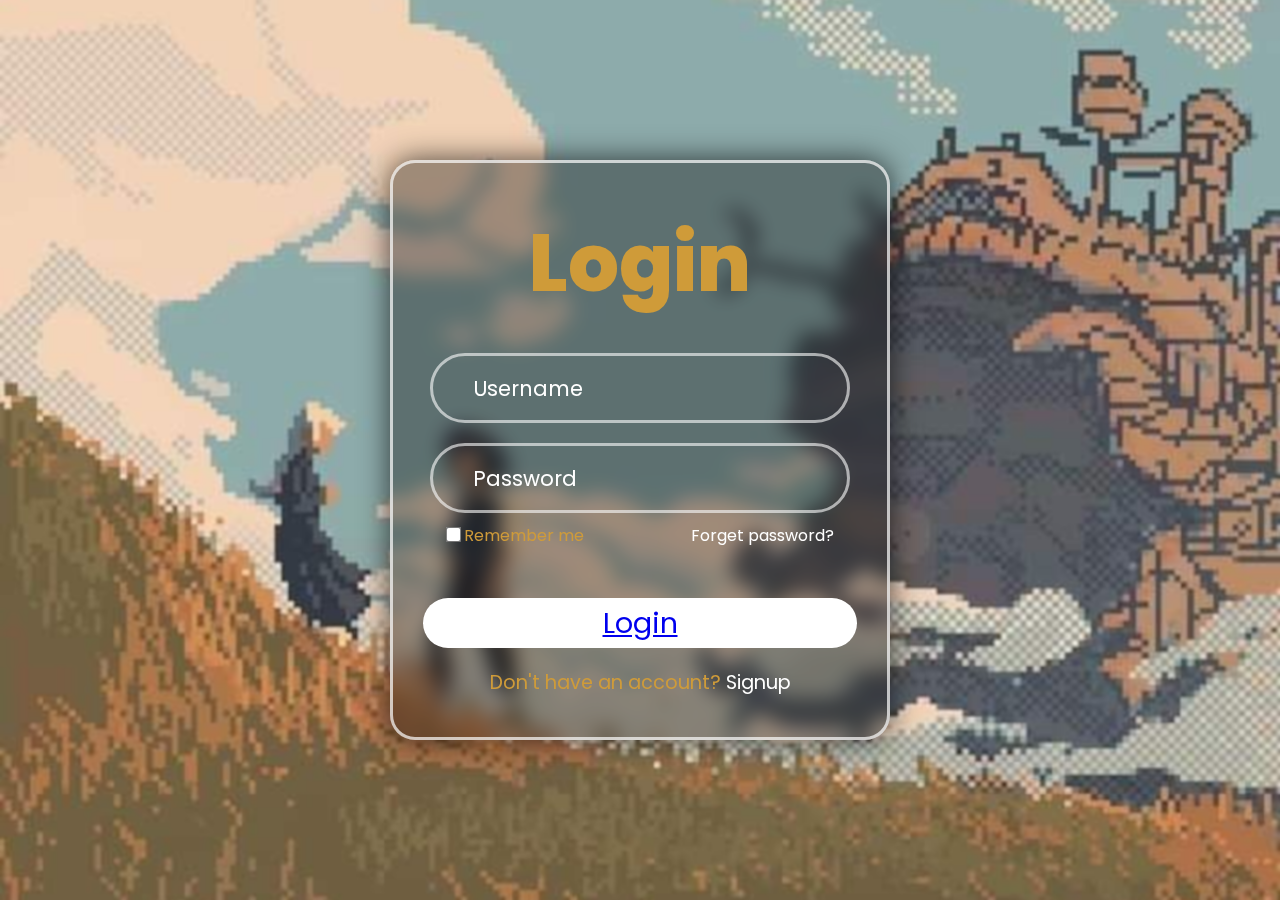
<file: index.html>
<!DOCTYPE html>
<html lang="pt-br">
<head>
    <link rel="stylesheet" href="style.css">
    <link rel="stylesheet" href="https://unicons.iconscout.com/release/v4.0.8/css/line.css">
    <meta charset="UTF-8">
    <meta name="viewport" content="width=device-width, initial-scale=1.0">
    <title>Login</title>
</head>
<body>
    <div class="container" data-tilt data-tilt-glare:"true" data-tilt-max-glare:"0.2">
        <form action="">
            <h2>Login</h2>
            <div class="inputbox">
                <Input type="text" class="input" placeholder="Username" required>
                <i class="uil uil-user"></i>
            </div>
            <div class="inputbox">
                <Input type="Password" class="input" placeholder="Password" required>
                <i class="uil uil-lock"></i>
            </div>
            <div class="forgetpw">
                <label for="">
                    <input type="checkbox">
                    <span>Remember me</span>
                </label>
                <div class="pw"><a href="">Forget password?</a></div>
            </div>
            <button type="submit" class="btn" href="Pag02.html"><a href="Pag02.html">Login</a></button>
            <div class="createnew">
                <span>Don't have an account? <a href="">Signup</a></span>
            </div>
        </form>
    </div>
    <script src="vanilla-tilt.js"></script>
</body>
</html>
</file>
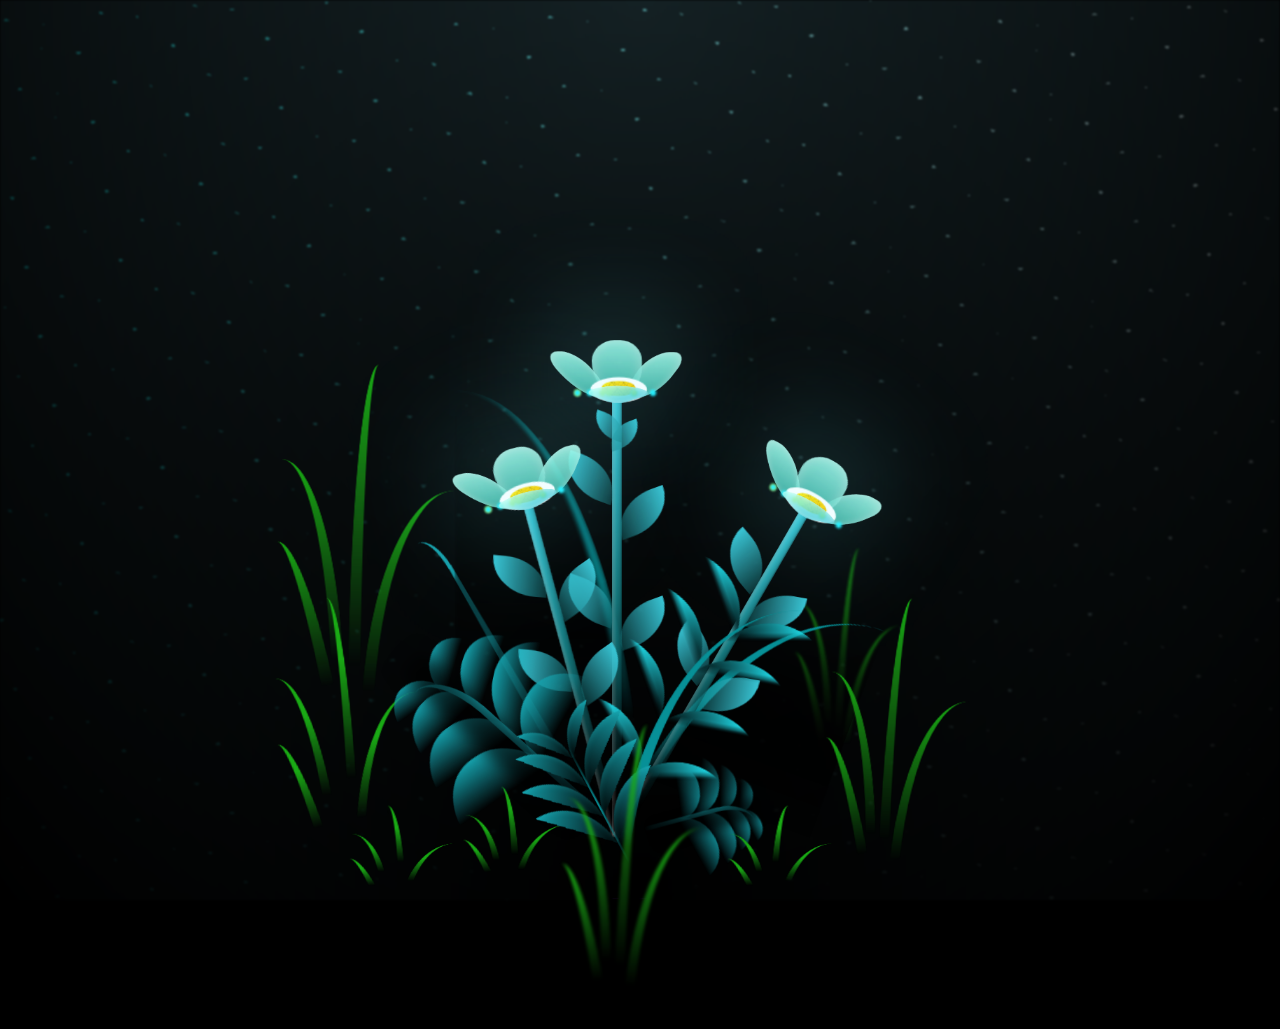
<file: Pag02.html>
<!DOCTYPE html>
<html lang="en">
<head>
    <link rel="stylesheet" href="pag02.css">
    <meta charset="UTF-8">
    <meta name="viewport" content="width=device-width, initial-scale=1.0">
    <title>Document</title>
</head>
<body class="not-loaded">
    <div class="night"></div>
    <div class="flowers">
        <div class="flower flower--1">
        <div class="flower__leafs flower__leafs--1">
            <div class="flower__leaf flower__leaf--1"></div>
            <div class="flower__leaf flower__leaf--2"></div>
            <div class="flower__leaf flower__leaf--3"></div>
            <div class="flower__leaf flower__leaf--4"></div>

            <div class="flower__white-circle"></div>

            <div class="flower__light flower__light--1"></div>
            <div class="flower__light flower__light--2"></div>
            <div class="flower__light flower__light--3"></div>
            <div class="flower__light flower__light--4"></div>
              <div class="flower__light flower__light--5"></div>
              <div class="flower__light flower__light--6"></div>
              <div class="flower__light flower__light--7"></div>
              <div class="flower__light flower__light--8"></div>
      
            </div>
            <div class="flower__line">
              <div class="flower__line__leaf flower__line__leaf--1"></div>
              <div class="flower__line__leaf flower__line__leaf--2"></div>
              <div class="flower__line__leaf flower__line__leaf--3"></div>
              <div class="flower__line__leaf flower__line__leaf--4"></div>
              <div class="flower__line__leaf flower__line__leaf--5"></div>
              <div class="flower__line__leaf flower__line__leaf--6"></div>
            </div>
          </div>
      
          <div class="flower flower--2">
            <div class="flower__leafs flower__leafs--2">
              <div class="flower__leaf flower__leaf--1"></div>
              <div class="flower__leaf flower__leaf--2"></div>
              <div class="flower__leaf flower__leaf--3"></div>
              <div class="flower__leaf flower__leaf--4"></div>
              <div class="flower__white-circle"></div>
      
              <div class="flower__light flower__light--1"></div>
              <div class="flower__light flower__light--2"></div>
              <div class="flower__light flower__light--3"></div>
              <div class="flower__light flower__light--4"></div>
              <div class="flower__light flower__light--5"></div>
              <div class="flower__light flower__light--6"></div>
              <div class="flower__light flower__light--7"></div>
              <div class="flower__light flower__light--8"></div>
      
            </div>
            <div class="flower__line">
              <div class="flower__line__leaf flower__line__leaf--1"></div>
              <div class="flower__line__leaf flower__line__leaf--2"></div>
              <div class="flower__line__leaf flower__line__leaf--3"></div>
              <div class="flower__line__leaf flower__line__leaf--4"></div>
            </div>
          </div>
      
          <div class="flower flower--3">
            <div class="flower__leafs flower__leafs--3">
              <div class="flower__leaf flower__leaf--1"></div>
              <div class="flower__leaf flower__leaf--2"></div>
              <div class="flower__leaf flower__leaf--3"></div>
              <div class="flower__leaf flower__leaf--4"></div>
              <div class="flower__white-circle"></div>
      
              <div class="flower__light flower__light--1"></div>
              <div class="flower__light flower__light--2"></div>
              <div class="flower__light flower__light--3"></div>
              <div class="flower__light flower__light--4"></div>
              <div class="flower__light flower__light--5"></div>
              <div class="flower__light flower__light--6"></div>
              <div class="flower__light flower__light--7"></div>
              <div class="flower__light flower__light--8"></div>
      
            </div>
            <div class="flower__line">
              <div class="flower__line__leaf flower__line__leaf--1"></div>
              <div class="flower__line__leaf flower__line__leaf--2"></div>
              <div class="flower__line__leaf flower__line__leaf--3"></div>
              <div class="flower__line__leaf flower__line__leaf--4"></div>
            </div>
          </div>
      
          <div class="grow-ans" style="--d:1.2s">
            <div class="flower__g-long">
              <div class="flower__g-long__top"></div>
              <div class="flower__g-long__bottom"></div>
            </div>
          </div>
      
          <div class="growing-grass">
            <div class="flower__grass flower__grass--1">
              <div class="flower__grass--top"></div>
              <div class="flower__grass--bottom"></div>
              <div class="flower__grass__leaf flower__grass__leaf--1"></div>
              <div class="flower__grass__leaf flower__grass__leaf--2"></div>
              <div class="flower__grass__leaf flower__grass__leaf--3"></div>
              <div class="flower__grass__leaf flower__grass__leaf--4"></div>
              <div class="flower__grass__leaf flower__grass__leaf--5"></div>
              <div class="flower__grass__leaf flower__grass__leaf--6"></div>
              <div class="flower__grass__leaf flower__grass__leaf--7"></div>
              <div class="flower__grass__leaf flower__grass__leaf--8"></div>
              <div class="flower__grass__overlay"></div>
            </div>
          </div>
      
          <div class="growing-grass">
            <div class="flower__grass flower__grass--2">
              <div class="flower__grass--top"></div>
              <div class="flower__grass--bottom"></div>
              <div class="flower__grass__leaf flower__grass__leaf--1"></div>
              <div class="flower__grass__leaf flower__grass__leaf--2"></div>
              <div class="flower__grass__leaf flower__grass__leaf--3"></div>
              <div class="flower__grass__leaf flower__grass__leaf--4"></div>
              <div class="flower__grass__leaf flower__grass__leaf--5"></div>
              <div class="flower__grass__leaf flower__grass__leaf--6"></div>
              <div class="flower__grass__leaf flower__grass__leaf--7"></div>
              <div class="flower__grass__leaf flower__grass__leaf--8"></div>
              <div class="flower__grass__overlay"></div>
            </div>
          </div>
      
          <div class="grow-ans" style="--d:2.4s">
            <div class="flower__g-right flower__g-right--1">
              <div class="leaf"></div>
            </div>
          </div>
      
          <div class="grow-ans" style="--d:2.8s">
            <div class="flower__g-right flower__g-right--2">
              <div class="leaf"></div>
            </div>
          </div>
      
          <div class="grow-ans" style="--d:2.8s">
            <div class="flower__g-front">
              <div class="flower__g-front__leaf-wrapper flower__g-front__leaf-wrapper--1">
                <div class="flower__g-front__leaf"></div>
              </div>
              <div class="flower__g-front__leaf-wrapper flower__g-front__leaf-wrapper--2">
                <div class="flower__g-front__leaf"></div>
              </div>
              <div class="flower__g-front__leaf-wrapper flower__g-front__leaf-wrapper--3">
                <div class="flower__g-front__leaf"></div>
              </div>
              <div class="flower__g-front__leaf-wrapper flower__g-front__leaf-wrapper--4">
                <div class="flower__g-front__leaf"></div>
              </div>
              <div class="flower__g-front__leaf-wrapper flower__g-front__leaf-wrapper--5">
                <div class="flower__g-front__leaf"></div>
              </div>
              <div class="flower__g-front__leaf-wrapper flower__g-front__leaf-wrapper--6">
                <div class="flower__g-front__leaf"></div>
              </div>
              <div class="flower__g-front__leaf-wrapper flower__g-front__leaf-wrapper--7">
                <div class="flower__g-front__leaf"></div>
              </div>
              <div class="flower__g-front__leaf-wrapper flower__g-front__leaf-wrapper--8">
                <div class="flower__g-front__leaf"></div>
              </div>
              <div class="flower__g-front__line"></div>
            </div>
          </div>
      
          <div class="grow-ans" style="--d:3.2s">
            <div class="flower__g-fr">
              <div class="leaf"></div>
              <div class="flower__g-fr__leaf flower__g-fr__leaf--1"></div>
              <div class="flower__g-fr__leaf flower__g-fr__leaf--2"></div>
              <div class="flower__g-fr__leaf flower__g-fr__leaf--3"></div>
              <div class="flower__g-fr__leaf flower__g-fr__leaf--4"></div>
              <div class="flower__g-fr__leaf flower__g-fr__leaf--5"></div>
              <div class="flower__g-fr__leaf flower__g-fr__leaf--6"></div>
              <div class="flower__g-fr__leaf flower__g-fr__leaf--7"></div>
              <div class="flower__g-fr__leaf flower__g-fr__leaf--8"></div>
            </div>
          </div>
      
          <div class="long-g long-g--0">
            <div class="grow-ans" style="--d:3s">
              <div class="leaf leaf--0"></div>
            </div>
            <div class="grow-ans" style="--d:2.2s">
              <div class="leaf leaf--1"></div>
            </div>
            <div class="grow-ans" style="--d:3.4s">
              <div class="leaf leaf--2"></div>
            </div>
            <div class="grow-ans" style="--d:3.6s">
              <div class="leaf leaf--3"></div>
            </div>
          </div>
      
          <div class="long-g long-g--1">
            <div class="grow-ans" style="--d:3.6s">
              <div class="leaf leaf--0"></div>
            </div>
            <div class="grow-ans" style="--d:3.8s">
              <div class="leaf leaf--1"></div>
            </div>
            <div class="grow-ans" style="--d:4s">
              <div class="leaf leaf--2"></div>
            </div>
            <div class="grow-ans" style="--d:4.2s">
              <div class="leaf leaf--3"></div>
            </div>
          </div>
      
          <div class="long-g long-g--2">
            <div class="grow-ans" style="--d:4s">
              <div class="leaf leaf--0"></div>
            </div>
            <div class="grow-ans" style="--d:4.2s">
              <div class="leaf leaf--1"></div>
            </div>
            <div class="grow-ans" style="--d:4.4s">
              <div class="leaf leaf--2"></div>
            </div>
            <div class="grow-ans" style="--d:4.6s">
              <div class="leaf leaf--3"></div>
            </div>
          </div>
      
          <div class="long-g long-g--3">
            <div class="grow-ans" style="--d:4s">
              <div class="leaf leaf--0"></div>
            </div>
            <div class="grow-ans" style="--d:4.2s">
              <div class="leaf leaf--1"></div>
            </div>
            <div class="grow-ans" style="--d:3s">
              <div class="leaf leaf--2"></div>
            </div>
            <div class="grow-ans" style="--d:3.6s">
              <div class="leaf leaf--3"></div>
            </div>
          </div>
      
          <div class="long-g long-g--4">
            <div class="grow-ans" style="--d:4s">
              <div class="leaf leaf--0"></div>
            </div>
            <div class="grow-ans" style="--d:4.2s">
              <div class="leaf leaf--1"></div>
            </div>
            <div class="grow-ans" style="--d:3s">
              <div class="leaf leaf--2"></div>
            </div>
            <div class="grow-ans" style="--d:3.6s">
              <div class="leaf leaf--3"></div>
            </div>
          </div>
      
          <div class="long-g long-g--5">
            <div class="grow-ans" style="--d:4s">
              <div class="leaf leaf--0"></div>
            </div>
            <div class="grow-ans" style="--d:4.2s">
              <div class="leaf leaf--1"></div>
            </div>
            <div class="grow-ans" style="--d:3s">
              <div class="leaf leaf--2"></div>
            </div>
            <div class="grow-ans" style="--d:3.6s">
              <div class="leaf leaf--3"></div>
            </div>
          </div>
      
          <div class="long-g long-g--6">
            <div class="grow-ans" style="--d:4.2s">
              <div class="leaf leaf--0"></div>
            </div>
            <div class="grow-ans" style="--d:4.4s">
              <div class="leaf leaf--1"></div>
            </div>
            <div class="grow-ans" style="--d:4.6s">
              <div class="leaf leaf--2"></div>
            </div>
            <div class="grow-ans" style="--d:4.8s">
              <div class="leaf leaf--3"></div>
            </div>
          </div>
      
          <div class="long-g long-g--7">
            <div class="grow-ans" style="--d:3s">
              <div class="leaf leaf--0"></div>
            </div>
            <div class="grow-ans" style="--d:3.2s">
              <div class="leaf leaf--1"></div>
            </div>
            <div class="grow-ans" style="--d:3.5s">
              <div class="leaf leaf--2"></div>
            </div>
            <div class="grow-ans" style="--d:3.6s">
              <div class="leaf leaf--3"></div>
            </div>
          </div>
        </div>
        <h2><a href="">pag 3</a></h2>
        <script src="java.js"></script>
      </body>
</html>
</file>
<file: style.css>
@import url('https://fonts.googleapis.com/css2?family=Poppins:ital,wght@0,100;0,200;0,300;0,400;0,500;0,600;0,700;0,800;0,900;1,100;1,200;1,300;1,400;1,500;1,600;1,700;1,800;1,900&display=swap');
*{
    margin: 0;
    padding: 0;
    box-sizing: border-box;
    font-family: 'poppins';
}
body{
    display: flex;
    min-height: 100vh;
    align-items: center;
    justify-content: center;
    background: url(Imagens/tentativa.png) no-repeat;
    background-size: cover;
    background-position: center;
}
.container{
    background: rgba(0, 0, 0, 0.342);
    width: 500px;
    padding: 40px 0;
    color: #cf9b39;
    text-align: center;
    border: 3px solid rgb(254,254,254,0.7);
    border-radius: 25px;
    box-shadow: 0 0 30px rgb(0,0,0,0.7);
    backdrop-filter: blur(10px);
}
form{
    position: relative;
    width: 100%;
}
h2{
    font-size: 5em;
    font-weight: 800;
    margin-bottom: 20px;
}
.inputbox{
    position: relative;
}
.inputbox .input,.input{
    width: 85%;
    height: 70px;
    outline: none;
    font-size: 1.3em;
    border: 3px solid rgb(254,254,254,0.6);
    border-radius: 50px;
    background: transparent;
    color: #cf9b39;
    margin: 10px 0;
    padding-left: 40px;
    padding-right: 80px;
    transition: 0.1s ease-in;
}
.inputbox .input:focus{
    border: 3px solid #cf9b39;
    background: rgba(0,0,0,0.5);
}
.input::placeholder{
    color: #fff;
}
.inputbox .uil{
    position: absolute;
    top: 50%;
    right: 70px;
    transform: translateY(-50%);
    font-size: 1.8em;
}
.forgetpw{
    display: flex;
    justify-content: space-around;
}
.forgetpw label input{
    scale: 1.2;
    accent-color: #171731;
}
.pw a{
    color: #fff;
    text-decoration: none;
}
.pw a:hover{
    text-decoration: underline;
}
.btn{
    width: 88%;
    height: 50px;
    color: #222;
    background: #fff;
    font-size: 1.8em;
    border: none;
    margin-top: 50px;
    cursor: pointer;
    padding: 0;
    transition: 0.2s ease-in-out;
    border-radius: 40px;
}
.btn:hover{
    color: #fff;
    background: #cf9b39;
}
.createnew{
    margin-top: 20px;
    font-size: 1.2em;
}
.createnew a{
    color: #fff;
    text-decoration: none;
}
.createnew a:hover{
    text-decoration: underline;
}
</file>
<file: pag02.css>
*,
*::after,
*::before {
  padding: 0;
  margin: 0;
  box-sizing: border-box;
}

:root {
  --dark-color: #000;
}

body {
  display: flex;
  align-items: flex-end;
  justify-content: center;
  min-height: 100vh;
  background-color: var(--dark-color);
  overflow: hidden;
  perspective: 1000px;
}

.night {
  position: fixed;
  left: 50%;
  top: 0;
  transform: translateX(-50%);
  width: 100%;
  height: 100%;
  filter: blur(0.1vmin);
  background-image: radial-gradient(ellipse at top, transparent 0%, var(--dark-color)), radial-gradient(ellipse at bottom, var(--dark-color), rgba(145, 233, 255, 0.2)), repeating-linear-gradient(220deg, black 0px, black 19px, transparent 19px, transparent 22px), repeating-linear-gradient(189deg, black 0px, black 19px, transparent 19px, transparent 22px), repeating-linear-gradient(148deg, black 0px, black 19px, transparent 19px, transparent 22px), linear-gradient(90deg, #00fffa, #f0f0f0);
}

.flowers {
  position: relative;
  transform: scale(0.7);
}

.flower {
  position: absolute;
  bottom: 10vmin;
  transform-origin: bottom center;
  z-index: 10;
  --fl-speed: 0.8s;
}
.flower--1 {
  animation: moving-flower-1 4s linear infinite;
}
.flower--1 .flower__line {
  height: 70vmin;
  animation-delay: 0.3s;
}
.flower--1 .flower__line__leaf--1 {
  animation: blooming-leaf-right var(--fl-speed) 1.6s backwards;
}
.flower--1 .flower__line__leaf--2 {
  animation: blooming-leaf-right var(--fl-speed) 1.4s backwards;
}
.flower--1 .flower__line__leaf--3 {
  animation: blooming-leaf-left var(--fl-speed) 1.2s backwards;
}
.flower--1 .flower__line__leaf--4 {
  animation: blooming-leaf-left var(--fl-speed) 1s backwards;
}
.flower--1 .flower__line__leaf--5 {
  animation: blooming-leaf-right var(--fl-speed) 1.8s backwards;
}
.flower--1 .flower__line__leaf--6 {
  animation: blooming-leaf-left var(--fl-speed) 2s backwards;
}
.flower--2 {
  left: 50%;
  transform: rotate(30deg);
  animation: moving-flower-2 4s linear infinite;
}
.flower--2 .flower__line {
  height: 60vmin;
  animation-delay: 0.8s;
}
.flower--2 .flower__line__leaf--1 {
  animation: blooming-leaf-right var(--fl-speed) 1.9s backwards;
}
.flower--2 .flower__line__leaf--2 {
  animation: blooming-leaf-right var(--fl-speed) 1.7s backwards;
}
.flower--2 .flower__line__leaf--3 {
  animation: blooming-leaf-left var(--fl-speed) 1.5s backwards;
}
.flower--2 .flower__line__leaf--4 {
  animation: blooming-leaf-left var(--fl-speed) 1.3s backwards;
}
.flower--3 {
  left: 50%;
  transform: rotate(-15deg);
  animation: moving-flower-3 4s linear infinite;
}
.flower--3 .flower__line {
  animation-delay: 0.9s;
}
.flower--3 .flower__line__leaf--1 {
  animation: blooming-leaf-right var(--fl-speed) 2.5s backwards;
}
.flower--3 .flower__line__leaf--2 {
  animation: blooming-leaf-right var(--fl-speed) 2.3s backwards;
}
.flower--3 .flower__line__leaf--3 {
  animation: blooming-leaf-left var(--fl-speed) 2.1s backwards;
}
.flower--3 .flower__line__leaf--4 {
  animation: blooming-leaf-left var(--fl-speed) 1.9s backwards;
}
.flower__leafs {
  position: relative;
  animation: blooming-flower 2s backwards;
}
.flower__leafs--1 {
  animation-delay: 1.1s;
}
.flower__leafs--2 {
  animation-delay: 1.4s;
}
.flower__leafs--3 {
  animation-delay: 1.7s;
}
.flower__leafs::after {
  content: "";
  position: absolute;
  left: 0;
  top: 0;
  transform: translate(-50%, -100%);
  width: 8vmin;
  height: 8vmin;
  background-color: #6bf0ff;
  filter: blur(10vmin);
}
.flower__leaf {
  position: absolute;
  bottom: 0;
  left: 50%;
  width: 8vmin;
  height: 11vmin;
  border-radius: 51% 49% 47% 53%/44% 45% 55% 69%;
  background-color: #65e6cc;
  background-image: linear-gradient(to top, #40bbab, #a7ffee);
  transform-origin: bottom center;
  opacity: 0.9;
  box-shadow: inset 0 0 2vmin rgba(255, 255, 255, 0.5);
}
.flower__leaf--1 {
  transform: translate(-10%, 1%) rotateY(40deg) rotateX(-50deg);
}
.flower__leaf--2 {
  transform: translate(-50%, -4%) rotateX(40deg);
}
.flower__leaf--3 {
  transform: translate(-90%, 0%) rotateY(45deg) rotateX(50deg);
}
.flower__leaf--4 {
  width: 8vmin;
  height: 8vmin;
  transform-origin: bottom left;
  border-radius: 4vmin 10vmin 4vmin 4vmin;
  transform: translate(0%, 18%) rotateX(70deg) rotate(-43deg);
  background-image: linear-gradient(to top, #39c6d6, #a7ffee);
  z-index: 1;
  opacity: 0.8;
}
.flower__white-circle {
  position: absolute;
  left: -3.5vmin;
  top: -3vmin;
  width: 9vmin;
  height: 4vmin;
  border-radius: 50%;
  background-color: #fff;
}
.flower__white-circle::after {
  content: "";
  position: absolute;
  left: 50%;
  top: 45%;
  transform: translate(-50%, -50%);
  width: 60%;
  height: 60%;
  border-radius: inherit;
  background-image: repeating-linear-gradient(135deg, rgba(0, 0, 0, 0.03) 0px, rgba(0, 0, 0, 0.03) 1px, transparent 1px, transparent 12px), repeating-linear-gradient(45deg, rgba(0, 0, 0, 0.03) 0px, rgba(0, 0, 0, 0.03) 1px, transparent 1px, transparent 12px), repeating-linear-gradient(67.5deg, rgba(0, 0, 0, 0.03) 0px, rgba(0, 0, 0, 0.03) 1px, transparent 1px, transparent 12px), repeating-linear-gradient(135deg, rgba(0, 0, 0, 0.03) 0px, rgba(0, 0, 0, 0.03) 1px, transparent 1px, transparent 12px), repeating-linear-gradient(45deg, rgba(0, 0, 0, 0.03) 0px, rgba(0, 0, 0, 0.03) 1px, transparent 1px, transparent 12px), repeating-linear-gradient(112.5deg, rgba(0, 0, 0, 0.03) 0px, rgba(0, 0, 0, 0.03) 1px, transparent 1px, transparent 12px), repeating-linear-gradient(112.5deg, rgba(0, 0, 0, 0.03) 0px, rgba(0, 0, 0, 0.03) 1px, transparent 1px, transparent 12px), repeating-linear-gradient(45deg, rgba(0, 0, 0, 0.03) 0px, rgba(0, 0, 0, 0.03) 1px, transparent 1px, transparent 12px), repeating-linear-gradient(22.5deg, rgba(0, 0, 0, 0.03) 0px, rgba(0, 0, 0, 0.03) 1px, transparent 1px, transparent 12px), repeating-linear-gradient(45deg, rgba(0, 0, 0, 0.03) 0px, rgba(0, 0, 0, 0.03) 1px, transparent 1px, transparent 12px), repeating-linear-gradient(22.5deg, rgba(0, 0, 0, 0.03) 0px, rgba(0, 0, 0, 0.03) 1px, transparent 1px, transparent 12px), repeating-linear-gradient(135deg, rgba(0, 0, 0, 0.03) 0px, rgba(0, 0, 0, 0.03) 1px, transparent 1px, transparent 12px), repeating-linear-gradient(157.5deg, rgba(0, 0, 0, 0.03) 0px, rgba(0, 0, 0, 0.03) 1px, transparent 1px, transparent 12px), repeating-linear-gradient(67.5deg, rgba(0, 0, 0, 0.03) 0px, rgba(0, 0, 0, 0.03) 1px, transparent 1px, transparent 12px), repeating-linear-gradient(67.5deg, rgba(0, 0, 0, 0.03) 0px, rgba(0, 0, 0, 0.03) 1px, transparent 1px, transparent 12px), linear-gradient(90deg, #ffeb12, #ffce00);
}
.flower__line {
  height: 55vmin;
  width: 1.5vmin;
  background-image: linear-gradient(to left, rgba(0, 0, 0, 0.2), transparent, rgba(255, 255, 255, 0.2)), linear-gradient(to top, transparent 10%, #14757a, #39c6d6);
  box-shadow: inset 0 0 2px rgba(0, 0, 0, 0.5);
  animation: grow-flower-tree 4s backwards;
}
.flower__line__leaf {
  --w: 7vmin;
  --h: calc(var(--w) + 2vmin);
  position: absolute;
  top: 20%;
  left: 90%;
  width: var(--w);
  height: var(--h);
  border-top-right-radius: var(--h);
  border-bottom-left-radius: var(--h);
  background-image: linear-gradient(to top, rgba(20, 117, 122, 0.4), #39c6d6);
}
.flower__line__leaf--1 {
  transform: rotate(70deg) rotateY(30deg);
}
.flower__line__leaf--2 {
  top: 45%;
  transform: rotate(70deg) rotateY(30deg);
}
.flower__line__leaf--3, .flower__line__leaf--4, .flower__line__leaf--6 {
  border-top-right-radius: 0;
  border-bottom-left-radius: 0;
  border-top-left-radius: var(--h);
  border-bottom-right-radius: var(--h);
  left: -460%;
  top: 12%;
  transform: rotate(-70deg) rotateY(30deg);
}
.flower__line__leaf--4 {
  top: 40%;
}
.flower__line__leaf--5 {
  top: 0;
  transform-origin: left;
  transform: rotate(70deg) rotateY(30deg) scale(0.6);
}
.flower__line__leaf--6 {
  top: -2%;
  left: -450%;
  transform-origin: right;
  transform: rotate(-70deg) rotateY(30deg) scale(0.6);
}
.flower__light {
  position: absolute;
  bottom: 0vmin;
  width: 1vmin;
  height: 1vmin;
  background-color: #fffb00;
  border-radius: 50%;
  filter: blur(0.2vmin);
  animation: light-ans 4s linear infinite backwards;
}
.flower__light:nth-child(odd) {
  background-color: #23f0ff;
}
.flower__light--1 {
  left: -2vmin;
  animation-delay: 1s;
}
.flower__light--2 {
  left: 3vmin;
  animation-delay: 0.5s;
}
.flower__light--3 {
  left: -6vmin;
  animation-delay: 0.3s;
}
.flower__light--4 {
  left: 6vmin;
  animation-delay: 0.9s;
}
.flower__light--5 {
  left: -1vmin;
  animation-delay: 1.5s;
}
.flower__light--6 {
  left: -4vmin;
  animation-delay: 3s;
}
.flower__light--7 {
  left: 3vmin;
  animation-delay: 2s;
}
.flower__light--8 {
  left: -6vmin;
  animation-delay: 3.5s;
}
.flower__grass {
  --c: #159faa;
  --line-w: 1.5vmin;
  position: absolute;
  bottom: 12vmin;
  left: -7vmin;
  display: flex;
  flex-direction: column;
  align-items: flex-end;
  z-index: 20;
  transform-origin: bottom center;
  transform: rotate(-48deg) rotateY(40deg);
}
.flower__grass--1 {
  animation: moving-grass 2s linear infinite;
}
.flower__grass--2 {
  left: 2vmin;
  bottom: 10vmin;
  transform: scale(0.5) rotate(75deg) rotateX(10deg) rotateY(-200deg);
  opacity: 0.8;
  z-index: 0;
  animation: moving-grass--2 1.5s linear infinite;
}
.flower__grass--top {
  width: 7vmin;
  height: 10vmin;
  border-top-right-radius: 100%;
  border-right: var(--line-w) solid var(--c);
  transform-origin: bottom center;
  transform: rotate(-2deg);
}
.flower__grass--bottom {
  margin-top: -2px;
  width: var(--line-w);
  height: 25vmin;
  background-image: linear-gradient(to top, transparent, var(--c));
}
.flower__grass__leaf {
  --size: 10vmin;
  position: absolute;
  width: calc(var(--size) * 2.1);
  height: var(--size);
  border-top-left-radius: var(--size);
  border-top-right-radius: var(--size);
  background-image: linear-gradient(to top, transparent, transparent 30%, var(--c));
  z-index: 100;
}
.flower__grass__leaf--1 {
  top: -6%;
  left: 30%;
  --size: 6vmin;
  transform: rotate(-20deg);
  animation: growing-grass-ans--1 2s 2.6s backwards;
}
@keyframes growing-grass-ans--1 {
  0% {
    transform-origin: bottom left;
    transform: rotate(-20deg) scale(0);
  }
}
.flower__grass__leaf--2 {
  top: -5%;
  left: -110%;
  --size: 6vmin;
  transform: rotate(10deg);
  animation: growing-grass-ans--2 2s 2.4s linear backwards;
}
@keyframes growing-grass-ans--2 {
  0% {
    transform-origin: bottom right;
    transform: rotate(10deg) scale(0);
  }
}
.flower__grass__leaf--3 {
  top: 5%;
  left: 60%;
  --size: 8vmin;
  transform: rotate(-18deg) rotateX(-20deg);
  animation: growing-grass-ans--3 2s 2.2s linear backwards;
}
@keyframes growing-grass-ans--3 {
  0% {
    transform-origin: bottom left;
    transform: rotate(-18deg) rotateX(-20deg) scale(0);
  }
}
.flower__grass__leaf--4 {
  top: 6%;
  left: -135%;
  --size: 8vmin;
  transform: rotate(2deg);
  animation: growing-grass-ans--4 2s 2s linear backwards;
}
@keyframes growing-grass-ans--4 {
  0% {
    transform-origin: bottom right;
    transform: rotate(2deg) scale(0);
  }
}
.flower__grass__leaf--5 {
  top: 20%;
  left: 60%;
  --size: 10vmin;
  transform: rotate(-24deg) rotateX(-20deg);
  animation: growing-grass-ans--5 2s 1.8s linear backwards;
}
@keyframes growing-grass-ans--5 {
  0% {
    transform-origin: bottom left;
    transform: rotate(-24deg) rotateX(-20deg) scale(0);
  }
}
.flower__grass__leaf--6 {
  top: 22%;
  left: -180%;
  --size: 10vmin;
  transform: rotate(10deg);
  animation: growing-grass-ans--6 2s 1.6s linear backwards;
}
@keyframes growing-grass-ans--6 {
  0% {
    transform-origin: bottom right;
    transform: rotate(10deg) scale(0);
  }
}
.flower__grass__leaf--7 {
  top: 39%;
  left: 70%;
  --size: 10vmin;
  transform: rotate(-10deg);
  animation: growing-grass-ans--7 2s 1.4s linear backwards;
}
@keyframes growing-grass-ans--7 {
  0% {
    transform-origin: bottom left;
    transform: rotate(-10deg) scale(0);
  }
}
.flower__grass__leaf--8 {
  top: 40%;
  left: -215%;
  --size: 11vmin;
  transform: rotate(10deg);
  animation: growing-grass-ans--8 2s 1.2s linear backwards;
}
@keyframes growing-grass-ans--8 {
  0% {
    transform-origin: bottom right;
    transform: rotate(10deg) scale(0);
  }
}
.flower__grass__overlay {
  position: absolute;
  top: -10%;
  right: 0%;
  width: 100%;
  height: 100%;
  background-color: rgba(0, 0, 0, 0.6);
  filter: blur(1.5vmin);
  z-index: 100;
}
.flower__g-long {
  --w: 2vmin;
  --h: 6vmin;
  --c: #159faa;
  position: absolute;
  bottom: 10vmin;
  left: -3vmin;
  transform-origin: bottom center;
  transform: rotate(-30deg) rotateY(-20deg);
  display: flex;
  flex-direction: column;
  align-items: flex-end;
  animation: flower-g-long-ans 3s linear infinite;
}
@keyframes flower-g-long-ans {
  0%, 100% {
    transform: rotate(-30deg) rotateY(-20deg);
  }
  50% {
    transform: rotate(-32deg) rotateY(-20deg);
  }
}
.flower__g-long__top {
  top: calc(var(--h) * -1);
  width: calc(var(--w) + 1vmin);
  height: var(--h);
  border-top-right-radius: 100%;
  border-right: 0.7vmin solid var(--c);
  transform: translate(-0.7vmin, 1vmin);
}
.flower__g-long__bottom {
  width: var(--w);
  height: 50vmin;
  transform-origin: bottom center;
  background-image: linear-gradient(to top, transparent 30%, var(--c));
  box-shadow: inset 0 0 2px rgba(0, 0, 0, 0.5);
  clip-path: polygon(35% 0, 65% 1%, 100% 100%, 0% 100%);
}
.flower__g-right {
  position: absolute;
  bottom: 6vmin;
  left: -2vmin;
  transform-origin: bottom left;
  transform: rotate(20deg);
}
.flower__g-right .leaf {
  width: 30vmin;
  height: 50vmin;
  border-top-left-radius: 100%;
  border-left: 2vmin solid #079097;
  background-image: linear-gradient(to bottom, transparent, var(--dark-color) 60%);
  mask-image: linear-gradient(to top, transparent 30%, #079097 60%);
}
.flower__g-right--1 {
  animation: flower-g-right-ans 2.5s linear infinite;
}
.flower__g-right--2 {
  left: 5vmin;
  transform: rotateY(-180deg);
  animation: flower-g-right-ans--2 3s linear infinite;
}
.flower__g-right--2 .leaf {
  height: 75vmin;
  filter: blur(0.3vmin);
  opacity: 0.8;
}
@keyframes flower-g-right-ans {
  0%, 100% {
    transform: rotate(20deg);
  }
  50% {
    transform: rotate(24deg) rotateX(-20deg);
  }
}
@keyframes flower-g-right-ans--2 {
  0%, 100% {
    transform: rotateY(-180deg) rotate(0deg) rotateX(-20deg);
  }
  50% {
    transform: rotateY(-180deg) rotate(6deg) rotateX(-20deg);
  }
}
.flower__g-front {
  position: absolute;
  bottom: 6vmin;
  left: 2.5vmin;
  z-index: 100;
  transform-origin: bottom center;
  transform: rotate(-28deg) rotateY(30deg) scale(1.04);
  animation: flower__g-front-ans 2s linear infinite;
}
@keyframes flower__g-front-ans {
  0%, 100% {
    transform: rotate(-28deg) rotateY(30deg) scale(1.04);
  }
  50% {
    transform: rotate(-35deg) rotateY(40deg) scale(1.04);
  }
}
.flower__g-front__line {
  width: 0.3vmin;
  height: 20vmin;
  background-image: linear-gradient(to top, transparent, #079097, transparent 100%);
  position: relative;
}
.flower__g-front__leaf-wrapper {
  position: absolute;
  top: 0;
  left: 0;
  transform-origin: bottom left;
  transform: rotate(10deg);
}
.flower__g-front__leaf-wrapper:nth-child(even) {
  left: 0vmin;
  transform: rotateY(-180deg) rotate(5deg);
  animation: flower__g-front__leaf-left-ans 1s ease-in backwards;
}
.flower__g-front__leaf-wrapper:nth-child(odd) {
  animation: flower__g-front__leaf-ans 1s ease-in backwards;
}
.flower__g-front__leaf-wrapper--1 {
  top: -8vmin;
  transform: scale(0.7);
  animation: flower__g-front__leaf-ans 1s 5.5s ease-in backwards !important;
}
.flower__g-front__leaf-wrapper--2 {
  top: -8vmin;
  transform: rotateY(-180deg) scale(0.7) !important;
  animation: flower__g-front__leaf-left-ans-2 1s 4.6s ease-in backwards !important;
}
.flower__g-front__leaf-wrapper--3 {
  top: -3vmin;
  animation: flower__g-front__leaf-ans 1s 4.6s ease-in backwards;
}
.flower__g-front__leaf-wrapper--4 {
  top: -3vmin;
  transform: rotateY(-180deg) scale(0.9) !important;
  animation: flower__g-front__leaf-left-ans-2 1s 4.6s ease-in backwards !important;
}
@keyframes flower__g-front__leaf-left-ans-2 {
  0% {
    transform: rotateY(-180deg) scale(0);
  }
}
.flower__g-front__leaf-wrapper--5, .flower__g-front__leaf-wrapper--6 {
  top: 2vmin;
}
.flower__g-front__leaf-wrapper--7, .flower__g-front__leaf-wrapper--8 {
  top: 6.5vmin;
}
.flower__g-front__leaf-wrapper--2 {
  animation-delay: 5.2s !important;
}
.flower__g-front__leaf-wrapper--3 {
  animation-delay: 4.9s !important;
}
.flower__g-front__leaf-wrapper--5 {
  animation-delay: 4.3s !important;
}
.flower__g-front__leaf-wrapper--6 {
  animation-delay: 4.1s !important;
}
.flower__g-front__leaf-wrapper--7 {
  animation-delay: 3.8s !important;
}
.flower__g-front__leaf-wrapper--8 {
  animation-delay: 3.5s !important;
}
@keyframes flower__g-front__leaf-ans {
  0% {
    transform: rotate(10deg) scale(0);
  }
}
@keyframes flower__g-front__leaf-left-ans {
  0% {
    transform: rotateY(-180deg) rotate(5deg) scale(0);
  }
}
.flower__g-front__leaf {
  width: 10vmin;
  height: 10vmin;
  border-radius: 100% 0% 0% 100%/100% 100% 0% 0%;
  box-shadow: inset 0 2px 1vmin rgba(44, 238, 252, 0.2);
  background-image: linear-gradient(to bottom left, transparent, var(--dark-color)), linear-gradient(to bottom right, #159faa 50%, transparent 50%, transparent);
  -webkit-mask-image: linear-gradient(to bottom right, #159faa 50%, transparent 50%, transparent);
  mask-image: linear-gradient(to bottom right, #159faa 50%, transparent 50%, transparent);
}
.flower__g-fr {
  position: absolute;
  bottom: -4vmin;
  left: vmin;
  transform-origin: bottom left;
  z-index: 10;
  animation: flower__g-fr-ans 2s linear infinite;
}
@keyframes flower__g-fr-ans {
  0%, 100% {
    transform: rotate(2deg);
  }
  50% {
    transform: rotate(4deg);
  }
}
.flower__g-fr .leaf {
  width: 30vmin;
  height: 50vmin;
  border-top-left-radius: 100%;
  border-left: 2vmin solid #079097;
  mask-image: linear-gradient(to top, transparent 25%, #079097 50%);
  position: relative;
  z-index: 1;
}
.flower__g-fr__leaf {
  position: absolute;
  top: 0;
  left: 0;
  width: 10vmin;
  height: 10vmin;
  border-radius: 100% 0% 0% 100%/100% 100% 0% 0%;
  box-shadow: inset 0 2px 1vmin rgba(44, 238, 252, 0.2);
  background-image: linear-gradient(to bottom left, transparent, var(--dark-color) 98%), linear-gradient(to bottom right, #23f0ff 45%, transparent 50%, transparent);
  mask-image: linear-gradient(135deg, #159faa 40%, transparent 50%, transparent);
}
.flower__g-fr__leaf--1 {
  left: 20vmin;
  transform: rotate(45deg);
  animation: flower__g-fr-leaft-ans-1 0.5s 5.2s linear backwards;
}
@keyframes flower__g-fr-leaft-ans-1 {
  0% {
    transform-origin: left;
    transform: rotate(45deg) scale(0);
  }
}
.flower__g-fr__leaf--2 {
  left: 12vmin;
  top: -7vmin;
  transform: rotate(25deg) rotateY(-180deg);
  animation: flower__g-fr-leaft-ans-6 0.5s 5s linear backwards;
}
.flower__g-fr__leaf--3 {
  left: 15vmin;
  top: 6vmin;
  transform: rotate(55deg);
  animation: flower__g-fr-leaft-ans-5 0.5s 4.8s linear backwards;
}
.flower__g-fr__leaf--4 {
  left: 6vmin;
  top: -2vmin;
  transform: rotate(25deg) rotateY(-180deg);
  animation: flower__g-fr-leaft-ans-6 0.5s 4.6s linear backwards;
}
.flower__g-fr__leaf--5 {
  left: 10vmin;
  top: 14vmin;
  transform: rotate(55deg);
  animation: flower__g-fr-leaft-ans-5 0.5s 4.4s linear backwards;
}
@keyframes flower__g-fr-leaft-ans-5 {
  0% {
    transform-origin: left;
    transform: rotate(55deg) scale(0);
  }
}
.flower__g-fr__leaf--6 {
  left: 0vmin;
  top: 6vmin;
  transform: rotate(25deg) rotateY(-180deg);
  animation: flower__g-fr-leaft-ans-6 0.5s 4.2s linear backwards;
}
@keyframes flower__g-fr-leaft-ans-6 {
  0% {
    transform-origin: right;
    transform: rotate(25deg) rotateY(-180deg) scale(0);
  }
}
.flower__g-fr__leaf--7 {
  left: 5vmin;
  top: 22vmin;
  transform: rotate(45deg);
  animation: flower__g-fr-leaft-ans-7 0.5s 4s linear backwards;
}
@keyframes flower__g-fr-leaft-ans-7 {
  0% {
    transform-origin: left;
    transform: rotate(45deg) scale(0);
  }
}
.flower__g-fr__leaf--8 {
  left: -4vmin;
  top: 15vmin;
  transform: rotate(15deg) rotateY(-180deg);
  animation: flower__g-fr-leaft-ans-8 0.5s 3.8s linear backwards;
}
@keyframes flower__g-fr-leaft-ans-8 {
  0% {
    transform-origin: right;
    transform: rotate(15deg) rotateY(-180deg) scale(0);
  }
}

.long-g {
  position: absolute;
  bottom: 25vmin;
  left: -42vmin;
  transform-origin: bottom left;
}
.long-g--1 {
  bottom: 0vmin;
  transform: scale(0.8) rotate(-5deg);
}
.long-g--1 .leaf {
mask-image: linear-gradient(to top, transparent 40%, #079097 80%) !important;
}
.long-g--1 .leaf--1 {
  --w: 5vmin;
  --h: 60vmin;
  left: -2vmin;
  transform: rotate(3deg) rotateY(-180deg);
}
.long-g--2, .long-g--3 {
  bottom: -3vmin;
  left: -35vmin;
  transform-origin: center;
  transform: scale(0.6) rotateX(60deg);
}
.long-g--2 .leaf, .long-g--3 .leaf {
  mask-image: linear-gradient(to top, transparent 50%, #079097 80%) !important;
}
.long-g--2 .leaf--1, .long-g--3 .leaf--1 {
  left: -1vmin;
  transform: rotateY(-180deg);
}
.long-g--3 {
  left: -17vmin;
  bottom: 0vmin;
}
.long-g--3 .leaf {
  mask-image: linear-gradient(to top, transparent 40%, #079097 80%) !important;
}
.long-g--4 {
  left: 25vmin;
  bottom: -3vmin;
  transform-origin: center;
  transform: scale(0.6) rotateX(60deg);
}
.long-g--4 .leaf {
  mask-image: linear-gradient(to top, transparent 50%, #079097 80%) !important;
}
.long-g--5 {
  left: 42vmin;
  bottom: 0vmin;
  transform: scale(0.8) rotate(2deg);
}
.long-g--6 {
  left: 0vmin;
  bottom: -20vmin;
  z-index: 100;
  filter: blur(0.3vmin);
  transform: scale(0.8) rotate(2deg);
}
.long-g--7 {
  left: 35vmin;
  bottom: 20vmin;
  z-index: -1;
  filter: blur(0.3vmin);
  transform: scale(0.6) rotate(2deg);
  opacity: 0.7;
}
.long-g .leaf {
  --w: 15vmin;
  --h: 40vmin;
  --c: #1aaa15;
  position: absolute;
  bottom: 0;
  width: var(--w);
  height: var(--h);
  border-top-left-radius: 100%;
  border-left: 2vmin solid var(--c);
  mask-image: linear-gradient(to top, transparent 20%, var(--dark-color));
  transform-origin: bottom center;
}
.long-g .leaf--0 {
  left: 2vmin;
  animation: leaf-ans-1 4s linear infinite;
}
.long-g .leaf--1 {
  --w: 5vmin;
  --h: 60vmin;
  animation: leaf-ans-1 4s linear infinite;
}
.long-g .leaf--2 {
  --w: 10vmin;
  --h: 40vmin;
  left: -0.5vmin;
  bottom: 5vmin;
  transform-origin: bottom left;
  transform: rotateY(-180deg);
  animation: leaf-ans-2 3s linear infinite;
}
.long-g .leaf--3 {
  --w: 5vmin;
  --h: 30vmin;
  left: -1vmin;
  bottom: 3.2vmin;
  transform-origin: bottom left;
  transform: rotate(-10deg) rotateY(-180deg);
  animation: leaf-ans-3 3s linear infinite;
}

@keyframes leaf-ans-1 {
  0%, 100% {
    transform: rotate(-5deg) scale(1);
  }
  50% {
    transform: rotate(5deg) scale(1.1);
  }
}
@keyframes leaf-ans-2 {
  0%, 100% {
    transform: rotateY(-180deg) rotate(5deg);
  }
  50% {
    transform: rotateY(-180deg) rotate(0deg) scale(1.1);
  }
}
@keyframes leaf-ans-3 {
  0%, 100% {
    transform: rotate(-10deg) rotateY(-180deg);
  }
  50% {
    transform: rotate(-20deg) rotateY(-180deg);
  }
}
.grow-ans {
  animation: grow-ans 2s var(--d) backwards;
}

@keyframes grow-ans {
  0% {
    transform: scale(0);
    opacity: 0;
  }
}
@keyframes light-ans {
  0% {
    opacity: 0;
    transform: translateY(0vmin);
  }
  25% {
    opacity: 1;
    transform: translateY(-5vmin) translateX(-2vmin);
  }
  50% {
    opacity: 1;
    transform: translateY(-15vmin) translateX(2vmin);
    filter: blur(0.2vmin);
  }
  75% {
    transform: translateY(-20vmin) translateX(-2vmin);
    filter: blur(0.2vmin);
  }
  100% {
    transform: translateY(-30vmin);
    opacity: 0;
    filter: blur(1vmin);
  }
}
@keyframes moving-flower-1 {
  0%, 100% {
    transform: rotate(2deg);
  }
  50% {
    transform: rotate(-2deg);
  }
}
@keyframes moving-flower-2 {
  0%, 100% {
    transform: rotate(18deg);
  }
  50% {
    transform: rotate(14deg);
  }
}
@keyframes moving-flower-3 {
  0%, 100% {
    transform: rotate(-18deg);
  }
  50% {
    transform: rotate(-20deg) rotateY(-10deg);
  }
}
@keyframes blooming-leaf-right {
  0% {
    transform-origin: left;
    transform: rotate(70deg) rotateY(30deg) scale(0);
  }
}
@keyframes blooming-leaf-left {
  0% {
    transform-origin: right;
    transform: rotate(-70deg) rotateY(30deg) scale(0);
  }
}
@keyframes grow-flower-tree {
  0% {
    height: 0;
    border-radius: 1vmin;
  }
}
@keyframes blooming-flower {
  0% {
    transform: scale(0);
  }
}
@keyframes moving-grass {
  0%, 100% {
    transform: rotate(-48deg) rotateY(40deg);
  }
  50% {
    transform: rotate(-50deg) rotateY(40deg);
  }
}
@keyframes moving-grass--2 {
  0%, 100% {
    transform: scale(0.5) rotate(75deg) rotateX(10deg) rotateY(-200deg);
  }
  50% {
    transform: scale(0.5) rotate(79deg) rotateX(10deg) rotateY(-200deg);
  }
}
.growing-grass {
  animation: growing-grass-ans 1s 2s backwards;
}

@keyframes growing-grass-ans {
  0% {
    transform: scale(0);
  }
}
.not-loaded * {
  animation-play-state: paused !important;
}
</file>
